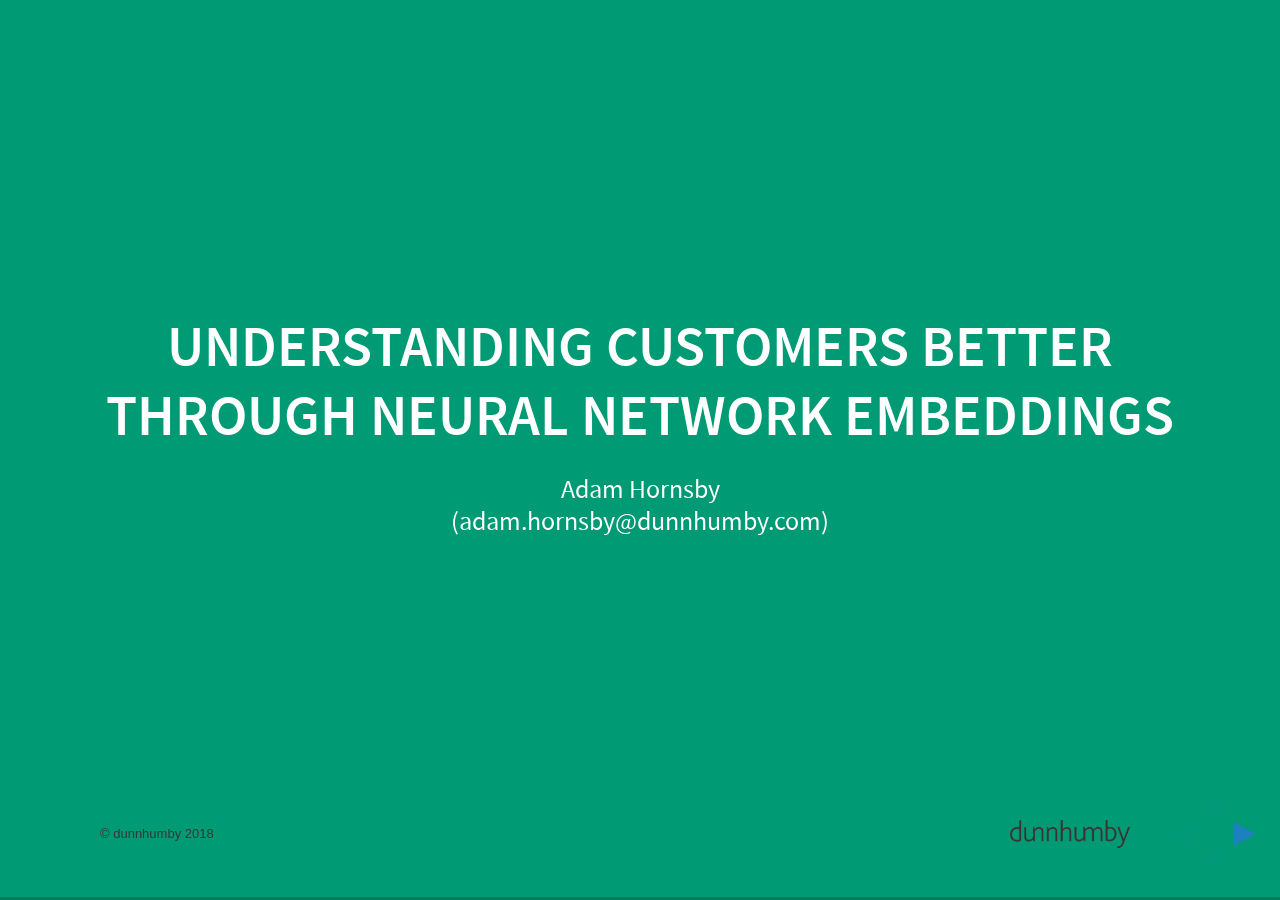
<file: index_lightweight.html>
<!doctype html>
<!-- 
Reveal Presentation
internal dunnhumby training (not for public release)
Created by Adam Hornsby
-->

<!-- 
Huge thanks to the following people for lending their diagrams:

Embeddings - http://gpucomputing.shef.ac.uk/education/intro_dl_sharc_dgx1/lab06/
word2vec - https://www.tensorflow.org/tutorials/word2vec
King-Queen vectors - http://signaldatascience.com/projects/oliviaschaefer/

 -->

<html>
	<head>
		<meta charset="utf-8">
		<meta name="viewport" content="width=device-width, initial-scale=1.0, maximum-scale=1.0, user-scalable=no">

		<title>Product Embeddings - Adam Hornsby</title>

		<link rel="stylesheet" href="lib/css/zenburn.css">

		<link rel="stylesheet" href="css/reveal.css">
		<link rel="stylesheet" href="css/theme/white.css">
		<link rel="stylesheet" href="css/vampiriser/vampiriser.css">

		<!-- dh Logo Watermark -->
		<div id="myLogo" style="background: url(./images/dh_logo2.png);
        position: absolute;
        bottom: 50px;
        right: 150px;
        z-index: 1;
        width: 120px;
        background-size: cover;
        height: 30px"></div>

		<div id="myLogo" style="
        position: absolute;
        bottom: 45px;
        left: 100px;
        z-index: 1;
        width: 200px;
        background-size: cover;
        height: 30px"><font face="arial" size="2" color="#363534">&copy; dunnhumby 2018</font></div>

<!-- 		<div style="
        position: relative;
        bottom: 48px;
        left: 10px;
        z-index: 1;"><font face="arial" size="2" color="#363534">&copy; dunnhumby 2017 | confidential</font></div>
 -->
		<!-- Theme used for syntax highlighting of code -->
		<link rel="stylesheet" href="lib/css/zenburn.css">

		<!-- Printing and PDF exports -->
		<script>
			var link = document.createElement( 'link' );
			link.rel = 'stylesheet';
			link.type = 'text/css';
			link.href = window.location.search.match( /print-pdf/gi ) ? 'css/print/pdf.css' : 'css/print/paper.css';
			document.getElementsByTagName( 'head' )[0].appendChild( link );
		</script>
	</head>
	<body>
		<div class="reveal">
			<div class="slides">

				<section data-background="#009B74">
					<h3> Understanding customers better through neural network embeddings </h3>
					<small>
						Adam Hornsby <br>
						(adam.hornsby@dunnhumby.com)
					</small>
				</section>

				<section>
					<h4> About Me </h4>
					<small>
					<ul>
						<br>
						<span class="fragment"><li>Senior Data Scientist @ dunnhumby (4.5 years)</li></span>
						<span class="fragment"><li><b>Researching and deploying</b> machine learning at scale</li></span>
						<span class="fragment"><li>Experimental Psychology, PhD Student @ UCL (part-time)</li></span>
						<span class="fragment"><li>Researching <b>consumer decision-making</b> through experiments, big-data and computational modelling</li></span>
					</ul>
					</small>
				</section>

				<section>
					<h3> Extensive heritage and experience working with retailers and brands </h3>
					<small>
					<ul>
							<img width=2000 data-src="./images/map.png" style= "border-style: none; box-shadow: none">
					</ul>
					</small>
				</section>

<!-- 				<section>
					<small>
					<ul>
							<img width=800 data-src="./images/what.png" style= "border-style: none; box-shadow: none">
					</ul>
					</small>
				</section> -->

				<section>
					<h3> Today </h3>
					<small>
					<ol>
						<br>
						<span class="fragment"><li>Why <b>item similarity</b> is so important in retail science</li></span>
						<span class="fragment"><li>What are <b>embeddings</b>?</li></span>
						<span class="fragment"><li>How can <b>2vec</b> algorithms help?</li></span>
						<span class="fragment"><li>Conclusions</li></span><br><br>

						<span class="fragment">(Massive thanks to <a href='https://www.linkedin.com/in/joshua-cooper-07b72953/'>Josh Cooper</a> for doing lots of the thinking in this presentation)</span>
					</ol>
					</small>
				</section>

				<section data-background="#A31A7E">

					<h1> Item similarity </h1>
					<small>

					</small>
				</section>

				<section>
					<h3> How similar are these two products? </h3>
					<small>
					<ul>
							<img width=200 data-src="./images/cat.jpg" style= "border-style: none; box-shadow: none"><img width=200 data-src="./images/dog.jpg" style= "border-style: none; box-shadow: none">
					</ul>
					<br><br>
					<!-- <span class="fragment">How similar are these products?</span><br><br> -->
					<span class="fragment">Questions of similarity are <b>everywhere in retail:</b></span><br><br>
					<span class="fragment">"Your selected product X <b>goes well with</b> product Y" (i.e. product complementarity)</span><br>
					<span class="fragment">"Your product X <b>was not available, so how about alternative</b> Y?" (i.e. product substitutability)</span><br>
					<span class="fragment">"<b>Products of this type</b> tend to be placed together on the shelf" (i.e. product similarity)</span><br>
					<span class="fragment">"<b>Customers like you</b> also tend to buy Y" (i.e. customer similarity)</span><br><br>

					<span class="fragment">Solving similarity is a <b>huge goal for data scientists</b> working to improve; recommendations, ranging, pricing, assortment and more</span><br><br>

					</small>
				</section>

				<section>
					<h5> Traditional methods don't help with similarity </h5>
					<small>
					<ul>
							<img width=400 data-src="./images/onehotencode.png" style= "border-style: none; box-shadow: none">
					</ul>
					<br><br>
					<span class="fragment">Most scientists will use <b>dummy (or one-hot) encoding</b> to represent categorical data</span><br><br>
					<span class="fragment">Dummy coded data is <b>too sparse</b> (i.e. too many zeros)<br>
					<span class="fragment">Any similarity measure will tell you that <i>cat food</i> and <i>dog food</i> are <b>totally unrelated</b> using this approach</span><br><br>

					<span class="fragment">We need a way to represent these items using <b>dense</b> vectors</span><br><br>

					</small>
				</section>

				<section data-background="#E17000">
					<h1> Embeddings </h1>
				</section>

				<section>
					<h3> Embeddings are dense representations </h3>
					<small>
					<ul>
							<img width=700 data-src="./images/embedding.png" style= "border-style: none; box-shadow: none">
					</ul>
					<br>

					<span class="fragment">Traditionally used in <b>natural language processing (NLP)</b></span><br>
					<span class="fragment">Learned <b>dense representations</b> of otherwise sparse data (vector size is a parameter)</span><br>

					<span class="fragment">Typically learnt with <b>neural networks</b></span><br><br>

					<span class="fragment">When learned well, produce <b>similar vectors for similar items</b> (e.g. cats vs. dogs)</span>

<!-- 					<span class="fragment"><a href="https://deeplearning4j.org/thoughtvectors">Geoff Hinton</a> has argued that <b>all thoughts can be represented</b> with embedding vectors</span><br><br> -->


					</small>
				</section>

				<section>
					<h3> *2vec Algorithms </h3>
					<small>
					<ul>
							<img width=400 data-src="./images/word2vec.png" style= "border-style: none; box-shadow: none">
					</ul>
					<br><br>

					<span class="fragment">A set of <b>unsupervised learning</b> algorithms that learn vector embeddings (Mikolov et al.)</span><br><br>
					<span class="fragment"><b>word2vec</b> used to learn vector embeddings for <b>items</b> (e.g. words or products)</span><br>
					<span class="fragment"><b>doc2vec</b> used to learn vector embeddings for <b>documents</b> (e.g. sentences, baskets, customers etc.)</span><br><br>

					<span class="fragment">Create <b>lots of little classification problems</b> (e.g. use vector of one item to predict next item in document, then backprop) </span><br>
<!-- 					<span class="fragment">Embedding vectors are then <b>trained using backpropagation</b> in each iteration </span><br><br> -->
					<span class="fragment">Typically <b>very fast to train</b> and scale well to large data</span><br>

					</small>
				</section>

				<section>
					<!-- Show how they're related -->
					<h3> Sentences vs. Baskets </h3>
					<small>
					<ul>
							<img width=500 data-src="./images/documents.png" style= "border-style: none; box-shadow: none">
					</ul>
					<br><br>

					<span class="fragment">NLP algorithms (like doc2vec) assume that you have <b>words (i.e. items) and sentences (i.e. documents)</b></span><br><br>

					<span class="fragment"><b>Products</b> are analogous to words and <b>baskets/customers</b> are analogous to sentences</span><br>
					<span class="fragment">(e.g. A basket is represented with product codes)</span><br><br>
					<span class="fragment">This data is a <b>neat place to test NLP algorithms</b> (e.g. no order, "stop words" and arguably more natural)</span>

					

					</small>
<!-- 					<span class="fragment">
					<pre class="python" ><code data-trim>
["Rice crispies", "Tomato ketchup", "Peanut butter"]
</code>
</pre>
					
</span>	 -->
				
				</section>


 				<section data-background="#363534">
					<h1> The model </h1>
				</section> 

				<section>

					<h3>The modelling problem</h3>
					<small>
					<ul>
							<img width=300 data-src="./images/source.png" style= "border-style: none; box-shadow: none">
					</ul>
					<br><br>
					<span class="fragment"><b>Aim:</b> Understand whether doc2vec can learn <b>useful</b> vector representations of products and baskets</span><br><br>
					<span class="fragment">Model developed on <b>free transactional</b> dataset from <a href="https://www.dunnhumby.com/sourcefiles">dunnhumby source files</a></span><br>
					<span class="fragment">2 years worth of transactions from <b>2500 households</b></span><br><br>

					<span class="fragment">Using <a href="https://radimrehurek.com/gensim/">gensim</a> implementation of doc2vec (Python)</span><br>

					<span class="fragment">Learn product and document vectors at same time</span>
					<br><br>

					<span class="fragment">Trained on Google Cloud Platform Compute Engine (4 vCPUs and 15GB memory) in (~5 minutes per experiment)</span><br>
					<span class="fragment">Model solutions evaluated using Tensorflow's amazing <a href="https://github.com/tensorflow/embedding-projector-standalone">Embedding Projector</a></span>

				</small>

				</section>

				<section data-background="#B19B00">
					<h1> Evaluation </h1>
				</section>

				<section data-background-image="./images/homess.png">
				</section>

				<section data-background-image="./images/easterss.png">
				</section>

				<section data-background-image="./images/vegss.png">
				</section>

				<section data-background-image="./images/basketss.png">
				</section>

				<section>
					<h3>Analogical reasoning</h3>
					<small>
					<ul>
						<img width=500 data-src="./images/king.png" style= "border-style: none; box-shadow: none">
					</ul><br><br>

					<span class="fragment"><b>Semantic relationships between words</b> are typically preserved within embedding space</span><br><br>
					<span class="fragment">$King - Man + Woman = y$</span><br><br>
					<span class="fragment">Vectors most similar to $y$ tend to be <b>related to "queen"</b></span><br><br>

					<span class="fragment">What would be the equivalent using <b>product embeddings</b>?</span><br>
					<!-- <span class="fragment">(The following examples have <b>not</b> been cherry picked!)</span> -->

				</small>
				</section> 


				<section>
					<small>
						<h2>Identifying cheaper alternatives</h2>
						<b>Premium Meat - Premium + Economy = ?</b><br>
						<br>
						<span class="fragment">
					<table>
						<thead>
							<tr>
								<th>Rank</th>
								<th>Product description</th>
								<th>Cosine similarity</th>
								<!-- <th>Quantity</th> -->
							</tr>
						</thead>
						<tbody>
							<tr>
								<th>1</th>
								<td>Economy meat</td>
								<td>0.542439</td>
								<!-- <td>7</td> -->
							</tr>
							<tr>
								<th>2</th>
								<td>Margarine stick</td>
								<td>0.518072</td>
								<!-- <td>18</td> -->
							</tr>
							<tr>
								<th>3</th>
								<td>Carrots (bagged)</td>
								<td>0.500584</td>
								<!-- <td>2</td> -->
							</tr>
							<tr>
								<th>4</th>
								<td>Chocolate milk</td>
								<td>0.489882</td>
								<!-- <td>2</td> -->
							</tr>
						</tbody>
					</table>
				</span>
					<br>
					<br>
					<span class="fragment">The most similar product to the target vector is <b>economy meat</b>. Other items are also cheaper alternatives.</span><br>
					<span class="fragment">Suggests that there is a <b>"price sensitivity"</b> direction within the space</span>
				</small>
				</section>

				<section>
					<small>
						<h2>Identifying vegetarian alternatives</h2>
						<b>Frozen Burgers - Beef + Tofu = ?</b><br><br>
						<span class="fragment">
					<table>
						<thead>
							<tr>
								<th>Rank</th>
								<th>Product description</th>
								<th>Cosine similarity</th>
								<!-- <th>Quantity</th> -->
							</tr>
						</thead>
						<tbody>
							<tr>
								<th>1</th>
								<td>Frozen entrees</td>
								<td>0.518292</td>
								<!-- <td>7</td> -->
							</tr>
							<tr>
								<th>2</th>
								<td>Frozen meat (vegetarian)</td>
								<td>0.484718</td>
								<!-- <td>18</td> -->
							</tr>
							<tr>
								<th>3</th>
								<td>Frozen meal combo/dinners</td>
								<td>0.464290</td>
								<!-- <td>2</td> -->
							</tr>
							<tr>
								<th>4</th>
								<td>Eggs</td>
								<td>0.462903</td>
								<!-- <td>2</td> -->
							</tr>
						</tbody>
					</table>
				</span>
					<br>
					<br>
					<span class="fragment">The most similar products to the target vector tend to be <b>frozen and/or meat free</b></span><br>
					<span class="fragment">Suggests there are <b>"frozen"</b> and <b>"vegetarian"</b> directions within the embedding space</span>
				</small>
				</section>

				<section data-background="#009B74">
					<h1>Conclusions</h1>
				</section>

				<section>
					<h3>The model looks great</h3>
					<!-- <br> -->
					<img width=700 data-src="./images/showcasess.png" style= "border-style: none; box-shadow: none">
					<!-- <video loop data-autoplay src="./images/showcase.mov" width=600></video><br> -->
					<small>
						<br>
						<span class="fragment">+ Very <b>visual</b> application of machine learning in retail</span><br>
					<span class="fragment">+ The model appears to <b>understand product similarity</b> well</span><br>
					<span class="fragment">+ <b>Analogical reasoning</b> results seem intuitive</span><br>
					<span class="fragment">+ <b>Scales</b> better than rival algorithms (e.g. NMF)</span><br><br>

					<span class="fragment">- Harder with <b>very low velocity</b> items</span><br>
					<span class="fragment">- Need some more <b>automated</b> ways of <b>evaluating</b> the model</span><br>
<!-- 					<span class="fragment">- Need <b>less homogenous</b> way of representing baskets & customers</span><br>
					<span class="fragment">- <b>Interpretation of "similar"</b> is slightly unusual (neither comps nor subs)</span><br> -->

				    </small>

				</section>

				<section>
					<h3>This model has many applications</h3>
					<small>
					<ul>
						<img width=800 data-src="./images/choice.png" style= "border-style: none; box-shadow: none">
					</ul>
					<br>

					<span class="fragment"><b>Global deployment</b> of model in collaboration with partners</span><br><br>

					<span class="fragment"><b>Ultra-fast deployment</b> of basket and customer <b>segmentations</b> with new clients</span><br>
					<span class="fragment">Exploring use of model to suggest <b>alternative & supplementary</b> products in ranges during <b>store ranging</b></span><br>
					<span class="fragment">Exploring power of new features in <b>personalised recommender systems</b></span><br><br>

					<span class="fragment">A <b>significant leap forward</b> in the endeavour to describe <b>similarity</b></span>
					

				    </small>

				</section>

				<section  data-background="#363534">
					<h1> Thank You </h1>
					<small>@adamnhornsby <br>
						adam.hornsby@dunnhumby.com<br><br>


					<b>dunnhumby.com/careers</b>
					</small>
				</section>


			</div>
		</div>

		<script src="lib/js/head.min.js"></script>
		<script src="js/reveal.js"></script>
<script type="text/x-mathjax-config">
MathJax.Hub.Config({
  tex2jax: {inlineMath: [['$','$'], ['\\(','\\)']]}
});
</script>

	<script type="text/javascript">
	
		$(document).ready(function(){
			Reveal.addEventListener( 'slidechanged', function( event ) {
				// event.previousSlide, event.currentSlide, event.indexh, event.indexv
				var recSlide = event.currentSlide;

				// check if is youtube url is inside slide and save youtubeID, prevent reloading checking videoframe
				if( ($(recSlide).find('.videoyt').length != 0) && ($(recSlide).find('.videoframe').html()=='') ) {
					ytid = $(recSlide).find('.videoyt').attr('data-youtube');
					// replace a.videoyt with video embed code
					$(recSlide).find('.videoframe').html('<iframe width="640" height="480" src="//www.youtube.com/embed/'+ytid+'?wmode=opaque&amp;rel=0&amp;vq=large" frameborder="0" allowfullscreen></iframe>');
					// &iv_load_policy=<3></3>
					// give anchor with videoid a correct link
					$(recSlide).find('.videoyt').attr('href', '//www.youtube.com/watch?v='+ytid);
					$(recSlide).find('.videoyt').attr('target', '_blank');
				}
			});
		});
		
	</script>


		<script>

			// MathJax.Hub.Config({
			//   tex2jax: {
			//          inlineMath: [ ['$','$'], ['\\(','\\)'] ]
			//   }
			// 	}),
			// More info https://github.com/hakimel/reveal.js#configuration
			Reveal.initialize({
				history: true,
				transition: 'linear',

				math: {
					// mathjax: 'http://cdn.mathjax.org/mathjax/latest/MathJax.js',
					config: 'TeX-AMS_HTML-full'
				},
				// More info https://github.com/hakimel/reveal.js#dependencies
				dependencies: [
					{ src: 'plugin/markdown/marked.js' },
					{ src: 'plugin/markdown/markdown.js' },
					{ src: 'plugin/math/math.js', async: true },
					{ src: 'plugin/math/math.js', async: true },
					{ src: 'plugin/notes/notes.js', async: true },
					{ src: 'plugin/highlight/highlight.js', async: true, callback: function() { hljs.initHighlightingOnLoad(); } }
				]
			});
		</script>
	</body>
</html>
</file>
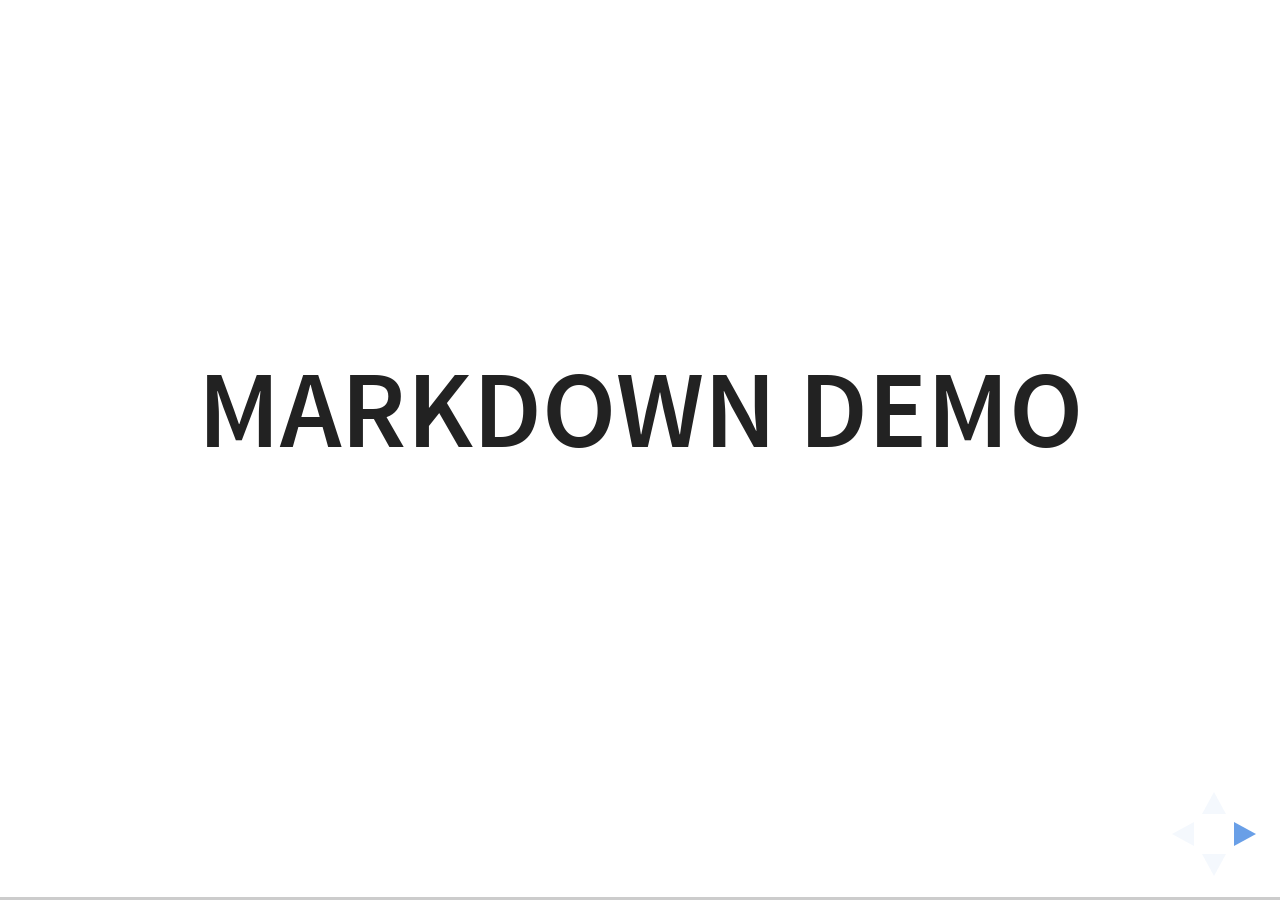
<file: plugin/markdown/example.html>
<!doctype html>
<html lang="en">

	<head>
		<meta charset="utf-8">

		<title>reveal.js - Markdown Demo</title>

		<link rel="stylesheet" href="../../css/reveal.css">
		<link rel="stylesheet" href="../../css/theme/white.css" id="theme">

        <link rel="stylesheet" href="../../lib/css/zenburn.css">
	</head>

	<body>

		<div class="reveal">

			<div class="slides">

                <!-- Use external markdown resource, separate slides by three newlines; vertical slides by two newlines -->
                <section data-markdown="example.md" data-separator="^\n\n\n" data-separator-vertical="^\n\n"></section>

                <!-- Slides are separated by three dashes (quick 'n dirty regular expression) -->
                <section data-markdown data-separator="---">
                    <script type="text/template">
                        ## Demo 1
                        Slide 1
                        ---
                        ## Demo 1
                        Slide 2
                        ---
                        ## Demo 1
                        Slide 3
                    </script>
                </section>

                <!-- Slides are separated by newline + three dashes + newline, vertical slides identical but two dashes -->
                <section data-markdown data-separator="^\n---\n$" data-separator-vertical="^\n--\n$">
                    <script type="text/template">
                        ## Demo 2
                        Slide 1.1

                        --

                        ## Demo 2
                        Slide 1.2

                        ---

                        ## Demo 2
                        Slide 2
                    </script>
                </section>

                <!-- No "extra" slides, since there are no separators defined (so they'll become horizontal rulers) -->
                <section data-markdown>
                    <script type="text/template">
                        A

                        ---

                        B

                        ---

                        C
                    </script>
                </section>

                <!-- Slide attributes -->
                <section data-markdown>
                    <script type="text/template">
                        <!-- .slide: data-background="#000000" -->
                        ## Slide attributes
                    </script>
                </section>

                <!-- Element attributes -->
                <section data-markdown>
                    <script type="text/template">
                        ## Element attributes
                        - Item 1 <!-- .element: class="fragment" data-fragment-index="2" -->
                        - Item 2 <!-- .element: class="fragment" data-fragment-index="1" -->
                    </script>
                </section>

                <!-- Code -->
                <section data-markdown>
                    <script type="text/template">
                        ```php
                        public function foo()
                        {
                            $foo = array(
                                'bar' => 'bar'
                            )
                        }
                        ```
                    </script>
                </section>

            </div>
		</div>

		<script src="../../lib/js/head.min.js"></script>
		<script src="../../js/reveal.js"></script>

		<script>

			Reveal.initialize({
				controls: true,
				progress: true,
				history: true,
				center: true,

				// Optional libraries used to extend on reveal.js
				dependencies: [
					{ src: '../../lib/js/classList.js', condition: function() { return !document.body.classList; } },
					{ src: 'marked.js', condition: function() { return !!document.querySelector( '[data-markdown]' ); } },
                    { src: 'markdown.js', condition: function() { return !!document.querySelector( '[data-markdown]' ); } },
                    { src: '../highlight/highlight.js', async: true, callback: function() { hljs.initHighlightingOnLoad(); } },
					{ src: '../notes/notes.js' }
				]
			});

		</script>

	</body>
</html>
</file>
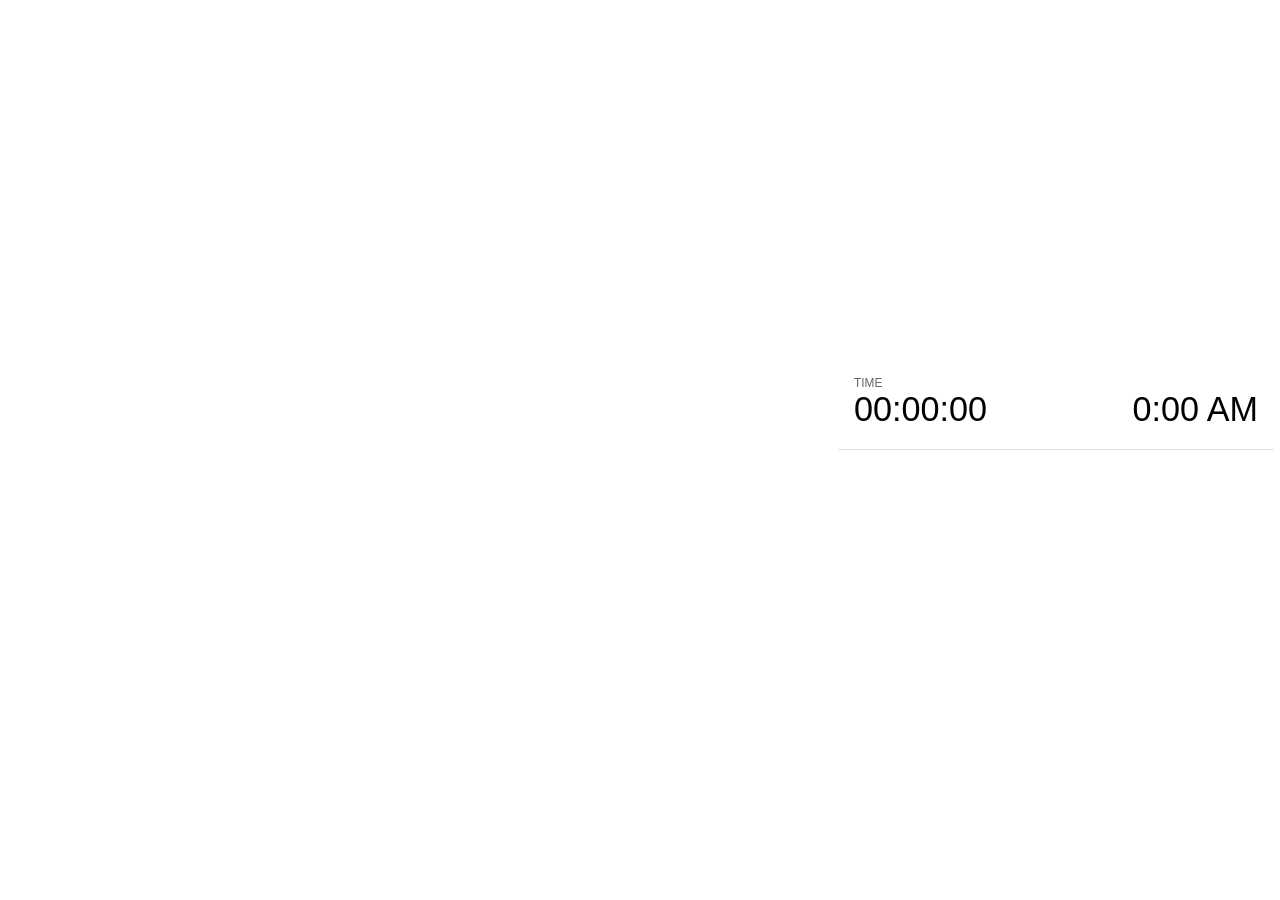
<file: plugin/notes/notes.html>
<!doctype html>
<html lang="en">
	<head>
		<meta charset="utf-8">

		<title>reveal.js - Slide Notes</title>

		<style>
			body {
				font-family: Helvetica;
			}

			#current-slide,
			#upcoming-slide,
			#speaker-controls {
				padding: 6px;
				box-sizing: border-box;
				-moz-box-sizing: border-box;
			}

			#current-slide iframe,
			#upcoming-slide iframe {
				width: 100%;
				height: 100%;
				border: 1px solid #ddd;
			}

			#current-slide .label,
			#upcoming-slide .label {
				position: absolute;
				top: 10px;
				left: 10px;
				font-weight: bold;
				font-size: 14px;
				z-index: 2;
				color: rgba( 255, 255, 255, 0.9 );
			}

			#current-slide {
				position: absolute;
				width: 65%;
				height: 100%;
				top: 0;
				left: 0;
				padding-right: 0;
			}

			#upcoming-slide {
				position: absolute;
				width: 35%;
				height: 40%;
				right: 0;
				top: 0;
			}

			#speaker-controls {
				position: absolute;
				top: 40%;
				right: 0;
				width: 35%;
				height: 60%;
				overflow: auto;

				font-size: 18px;
			}

				.speaker-controls-time.hidden,
				.speaker-controls-notes.hidden {
					display: none;
				}

				.speaker-controls-time .label,
				.speaker-controls-notes .label {
					text-transform: uppercase;
					font-weight: normal;
					font-size: 0.66em;
					color: #666;
					margin: 0;
				}

				.speaker-controls-time {
					border-bottom: 1px solid rgba( 200, 200, 200, 0.5 );
					margin-bottom: 10px;
					padding: 10px 16px;
					padding-bottom: 20px;
					cursor: pointer;
				}

				.speaker-controls-time .reset-button {
					opacity: 0;
					float: right;
					color: #666;
					text-decoration: none;
				}
				.speaker-controls-time:hover .reset-button {
					opacity: 1;
				}

				.speaker-controls-time .timer,
				.speaker-controls-time .clock {
					width: 50%;
					font-size: 1.9em;
				}

				.speaker-controls-time .timer {
					float: left;
				}

				.speaker-controls-time .clock {
					float: right;
					text-align: right;
				}

				.speaker-controls-time span.mute {
					color: #bbb;
				}

				.speaker-controls-notes {
					padding: 10px 16px;
				}

				.speaker-controls-notes .value {
					margin-top: 5px;
					line-height: 1.4;
					font-size: 1.2em;
				}

			.clear {
				clear: both;
			}

			@media screen and (max-width: 1080px) {
				#speaker-controls {
					font-size: 16px;
				}
			}

			@media screen and (max-width: 900px) {
				#speaker-controls {
					font-size: 14px;
				}
			}

			@media screen and (max-width: 800px) {
				#speaker-controls {
					font-size: 12px;
				}
			}

		</style>
	</head>

	<body>

		<div id="current-slide"></div>
		<div id="upcoming-slide"><span class="label">UPCOMING:</span></div>
		<div id="speaker-controls">
			<div class="speaker-controls-time">
				<h4 class="label">Time <span class="reset-button">Click to Reset</span></h4>
				<div class="clock">
					<span class="clock-value">0:00 AM</span>
				</div>
				<div class="timer">
					<span class="hours-value">00</span><span class="minutes-value">:00</span><span class="seconds-value">:00</span>
				</div>
				<div class="clear"></div>
			</div>

			<div class="speaker-controls-notes hidden">
				<h4 class="label">Notes</h4>
				<div class="value"></div>
			</div>
		</div>

		<script src="../../plugin/markdown/marked.js"></script>
		<script>

			(function() {

				var notes,
					notesValue,
					currentState,
					currentSlide,
					upcomingSlide,
					connected = false;

				window.addEventListener( 'message', function( event ) {

					var data = JSON.parse( event.data );

					// The overview mode is only useful to the reveal.js instance
					// where navigation occurs so we don't sync it
					if( data.state ) delete data.state.overview;

					// Messages sent by the notes plugin inside of the main window
					if( data && data.namespace === 'reveal-notes' ) {
						if( data.type === 'connect' ) {
							handleConnectMessage( data );
						}
						else if( data.type === 'state' ) {
							handleStateMessage( data );
						}
					}
					// Messages sent by the reveal.js inside of the current slide preview
					else if( data && data.namespace === 'reveal' ) {
						if( /ready/.test( data.eventName ) ) {
							// Send a message back to notify that the handshake is complete
							window.opener.postMessage( JSON.stringify({ namespace: 'reveal-notes', type: 'connected'} ), '*' );
						}
						else if( /slidechanged|fragmentshown|fragmenthidden|paused|resumed/.test( data.eventName ) && currentState !== JSON.stringify( data.state ) ) {

							window.opener.postMessage( JSON.stringify({ method: 'setState', args: [ data.state ]} ), '*' );

						}
					}

				} );

				/**
				 * Called when the main window is trying to establish a
				 * connection.
				 */
				function handleConnectMessage( data ) {

					if( connected === false ) {
						connected = true;

						setupIframes( data );
						setupKeyboard();
						setupNotes();
						setupTimer();
					}

				}

				/**
				 * Called when the main window sends an updated state.
				 */
				function handleStateMessage( data ) {

					// Store the most recently set state to avoid circular loops
					// applying the same state
					currentState = JSON.stringify( data.state );

					// No need for updating the notes in case of fragment changes
					if ( data.notes ) {
						notes.classList.remove( 'hidden' );
						notesValue.style.whiteSpace = data.whitespace;
						if( data.markdown ) {
							notesValue.innerHTML = marked( data.notes );
						}
						else {
							notesValue.innerHTML = data.notes;
						}
					}
					else {
						notes.classList.add( 'hidden' );
					}

					// Update the note slides
					currentSlide.contentWindow.postMessage( JSON.stringify({ method: 'setState', args: [ data.state ] }), '*' );
					upcomingSlide.contentWindow.postMessage( JSON.stringify({ method: 'setState', args: [ data.state ] }), '*' );
					upcomingSlide.contentWindow.postMessage( JSON.stringify({ method: 'next' }), '*' );

				}

				// Limit to max one state update per X ms
				handleStateMessage = debounce( handleStateMessage, 200 );

				/**
				 * Forward keyboard events to the current slide window.
				 * This enables keyboard events to work even if focus
				 * isn't set on the current slide iframe.
				 */
				function setupKeyboard() {

					document.addEventListener( 'keydown', function( event ) {
						currentSlide.contentWindow.postMessage( JSON.stringify({ method: 'triggerKey', args: [ event.keyCode ] }), '*' );
					} );

				}

				/**
				 * Creates the preview iframes.
				 */
				function setupIframes( data ) {

					var params = [
						'receiver',
						'progress=false',
						'history=false',
						'transition=none',
						'autoSlide=0',
						'backgroundTransition=none'
					].join( '&' );

					var urlSeparator = /\?/.test(data.url) ? '&' : '?';
					var hash = '#/' + data.state.indexh + '/' + data.state.indexv;
					var currentURL = data.url + urlSeparator + params + '&postMessageEvents=true' + hash;
					var upcomingURL = data.url + urlSeparator + params + '&controls=false' + hash;

					currentSlide = document.createElement( 'iframe' );
					currentSlide.setAttribute( 'width', 1280 );
					currentSlide.setAttribute( 'height', 1024 );
					currentSlide.setAttribute( 'src', currentURL );
					document.querySelector( '#current-slide' ).appendChild( currentSlide );

					upcomingSlide = document.createElement( 'iframe' );
					upcomingSlide.setAttribute( 'width', 640 );
					upcomingSlide.setAttribute( 'height', 512 );
					upcomingSlide.setAttribute( 'src', upcomingURL );
					document.querySelector( '#upcoming-slide' ).appendChild( upcomingSlide );

				}

				/**
				 * Setup the notes UI.
				 */
				function setupNotes() {

					notes = document.querySelector( '.speaker-controls-notes' );
					notesValue = document.querySelector( '.speaker-controls-notes .value' );

				}

				/**
				 * Create the timer and clock and start updating them
				 * at an interval.
				 */
				function setupTimer() {

					var start = new Date(),
						timeEl = document.querySelector( '.speaker-controls-time' ),
						clockEl = timeEl.querySelector( '.clock-value' ),
						hoursEl = timeEl.querySelector( '.hours-value' ),
						minutesEl = timeEl.querySelector( '.minutes-value' ),
						secondsEl = timeEl.querySelector( '.seconds-value' );

					function _updateTimer() {

						var diff, hours, minutes, seconds,
							now = new Date();

						diff = now.getTime() - start.getTime();
						hours = Math.floor( diff / ( 1000 * 60 * 60 ) );
						minutes = Math.floor( ( diff / ( 1000 * 60 ) ) % 60 );
						seconds = Math.floor( ( diff / 1000 ) % 60 );

						clockEl.innerHTML = now.toLocaleTimeString( 'en-US', { hour12: true, hour: '2-digit', minute:'2-digit' } );
						hoursEl.innerHTML = zeroPadInteger( hours );
						hoursEl.className = hours > 0 ? '' : 'mute';
						minutesEl.innerHTML = ':' + zeroPadInteger( minutes );
						minutesEl.className = minutes > 0 ? '' : 'mute';
						secondsEl.innerHTML = ':' + zeroPadInteger( seconds );

					}

					// Update once directly
					_updateTimer();

					// Then update every second
					setInterval( _updateTimer, 1000 );

					timeEl.addEventListener( 'click', function() {
						start = new Date();
						_updateTimer();
						return false;
					} );

				}

				function zeroPadInteger( num ) {

					var str = '00' + parseInt( num );
					return str.substring( str.length - 2 );

				}

				/**
				 * Limits the frequency at which a function can be called.
				 */
				function debounce( fn, ms ) {

					var lastTime = 0,
						timeout;

					return function() {

						var args = arguments;
						var context = this;

						clearTimeout( timeout );

						var timeSinceLastCall = Date.now() - lastTime;
						if( timeSinceLastCall > ms ) {
							fn.apply( context, args );
							lastTime = Date.now();
						}
						else {
							timeout = setTimeout( function() {
								fn.apply( context, args );
								lastTime = Date.now();
							}, ms - timeSinceLastCall );
						}

					}

				}

			})();

		</script>
	</body>
</html>
</file>
<file: lib/css/zenburn.css>
/*

Zenburn style from voldmar.ru (c) Vladimir Epifanov <voldmar@voldmar.ru>
based on dark.css by Ivan Sagalaev

*/

.hljs {
  display: block;
  overflow-x: auto;
  padding: 0.5em;
  background: #3f3f3f;
  color: #dcdcdc;
}

.hljs-keyword,
.hljs-selector-tag,
.hljs-tag {
  color: #e3ceab;
}

.hljs-template-tag {
  color: #dcdcdc;
}

.hljs-number {
  color: #8cd0d3;
}

.hljs-variable,
.hljs-template-variable,
.hljs-attribute {
  color: #efdcbc;
}

.hljs-literal {
  color: #efefaf;
}

.hljs-subst {
  color: #8f8f8f;
}

.hljs-title,
.hljs-name,
.hljs-selector-id,
.hljs-selector-class,
.hljs-section,
.hljs-type {
  color: #efef8f;
}

.hljs-symbol,
.hljs-bullet,
.hljs-link {
  color: #dca3a3;
}

.hljs-deletion,
.hljs-string,
.hljs-built_in,
.hljs-builtin-name {
  color: #cc9393;
}

.hljs-addition,
.hljs-comment,
.hljs-quote,
.hljs-meta {
  color: #7f9f7f;
}


.hljs-emphasis {
  font-style: italic;
}

.hljs-strong {
  font-weight: bold;
}
</file>
<file: css/theme/white.css>
/**
 * White theme for reveal.js. This is the opposite of the 'black' theme.
 *
 * By Hakim El Hattab, http://hakim.se
 */
@import url(../../lib/font/source-sans-pro/source-sans-pro.css);
section.has-dark-background, section.has-dark-background h1, section.has-dark-background h2, section.has-dark-background h3, section.has-dark-background h4, section.has-dark-background h5, section.has-dark-background h6 {
  color: #fff; }

/*********************************************
 * GLOBAL STYLES
 *********************************************/
body {
  background: #fff;
  background-color: #fff; }

.reveal {
  font-family: "Source Sans Pro", Helvetica, sans-serif;
  font-size: 38px;
  font-weight: normal;
  color: #222; }

::selection {
  color: #fff;
  background: #98bdef;
  text-shadow: none; }

.reveal .slides > section,
.reveal .slides > section > section {
  line-height: 1.3;
  font-weight: inherit; }

/*********************************************
 * HEADERS
 *********************************************/
.reveal h1,
.reveal h2,
.reveal h3,
.reveal h4,
.reveal h5,
.reveal h6 {
  margin: 0 0 20px 0;
  color: #222;
  font-family: "Source Sans Pro", Helvetica, sans-serif;
  font-weight: 600;
  line-height: 1.2;
  letter-spacing: normal;
  text-transform: uppercase;
  text-shadow: none;
  word-wrap: break-word; }

.reveal h1 {
  font-size: 2.5em; }

.reveal h2 {
  font-size: 1.6em; }

.reveal h3 {
  font-size: 1.3em; }

.reveal h4 {
  font-size: 1em; }

.reveal h1 {
  text-shadow: none; }

/*********************************************
 * OTHER
 *********************************************/
.reveal p {
  margin: 20px 0;
  line-height: 1.3; }

/* Ensure certain elements are never larger than the slide itself */
.reveal img,
.reveal video,
.reveal iframe {
  max-width: 95%;
  max-height: 95%; }

.reveal strong,
.reveal b {
  font-weight: bold; }

.reveal em {
  font-style: italic; }

.reveal ol,
.reveal dl,
.reveal ul {
  display: inline-block;
  text-align: left;
  margin: 0 0 0 1em; }

.reveal ol {
  list-style-type: decimal; }

.reveal ul {
  list-style-type: disc; }

.reveal ul ul {
  list-style-type: square; }

.reveal ul ul ul {
  list-style-type: circle; }

.reveal ul ul,
.reveal ul ol,
.reveal ol ol,
.reveal ol ul {
  display: block;
  margin-left: 40px; }

.reveal dt {
  font-weight: bold; }

.reveal dd {
  margin-left: 40px; }

.reveal q,
.reveal blockquote {
  quotes: none; }

.reveal blockquote {
  display: block;
  position: relative;
  width: 70%;
  margin: 20px auto;
  padding: 5px;
  font-style: italic;
  background: rgba(255, 255, 255, 0.05);
  box-shadow: 0px 0px 2px rgba(0, 0, 0, 0.2); }

.reveal blockquote p:first-child,
.reveal blockquote p:last-child {
  display: inline-block; }

.reveal q {
  font-style: italic; }

.reveal pre {
  display: block;
  position: relative;
  width: 90%;
  margin: 20px auto;
  text-align: left;
  font-size: 0.55em;
  font-family: monospace;
  line-height: 1.2em;
  word-wrap: break-word;
  box-shadow: 0px 0px 6px rgba(0, 0, 0, 0.3); }

.reveal code {
  font-family: monospace; }

.reveal pre code {
  display: block;
  padding: 5px;
  overflow: auto;
  max-height: 400px;
  word-wrap: normal; }

.reveal table {
  margin: auto;
  border-collapse: collapse;
  border-spacing: 0; }

.reveal table th {
  font-weight: bold; }

.reveal table th,
.reveal table td {
  text-align: left;
  padding: 0.2em 0.5em 0.2em 0.5em;
  border-bottom: 1px solid; }

.reveal table th[align="center"],
.reveal table td[align="center"] {
  text-align: center; }

.reveal table th[align="right"],
.reveal table td[align="right"] {
  text-align: right; }

.reveal table tbody tr:last-child th,
.reveal table tbody tr:last-child td {
  border-bottom: none; }

.reveal sup {
  vertical-align: super; }

.reveal sub {
  vertical-align: sub; }

.reveal small {
  display: inline-block;
  font-size: 0.6em;
  line-height: 1.2em;
  vertical-align: top; }

.reveal small * {
  vertical-align: top; }

/*********************************************
 * LINKS
 *********************************************/
.reveal a {
  color: #2a76dd;
  text-decoration: none;
  -webkit-transition: color .15s ease;
  -moz-transition: color .15s ease;
  transition: color .15s ease; }

.reveal a:hover {
  color: #6ca0e8;
  text-shadow: none;
  border: none; }

.reveal .roll span:after {
  color: #fff;
  background: #1a53a1; }

/*********************************************
 * IMAGES
 *********************************************/
.reveal section img {
  margin: 15px 0px;
  background: rgba(255, 255, 255, 0.12);
  border: 4px solid #222;
  box-shadow: 0 0 10px rgba(0, 0, 0, 0.15); }

.reveal section img.plain {
  border: 0;
  box-shadow: none; }

.reveal a img {
  -webkit-transition: all .15s linear;
  -moz-transition: all .15s linear;
  transition: all .15s linear; }

.reveal a:hover img {
  background: rgba(255, 255, 255, 0.2);
  border-color: #2a76dd;
  box-shadow: 0 0 20px rgba(0, 0, 0, 0.55); }

/*********************************************
 * NAVIGATION CONTROLS
 *********************************************/
.reveal .controls .navigate-left,
.reveal .controls .navigate-left.enabled {
  border-right-color: #2a76dd; }

.reveal .controls .navigate-right,
.reveal .controls .navigate-right.enabled {
  border-left-color: #2a76dd; }

.reveal .controls .navigate-up,
.reveal .controls .navigate-up.enabled {
  border-bottom-color: #2a76dd; }

.reveal .controls .navigate-down,
.reveal .controls .navigate-down.enabled {
  border-top-color: #2a76dd; }

.reveal .controls .navigate-left.enabled:hover {
  border-right-color: #6ca0e8; }

.reveal .controls .navigate-right.enabled:hover {
  border-left-color: #6ca0e8; }

.reveal .controls .navigate-up.enabled:hover {
  border-bottom-color: #6ca0e8; }

.reveal .controls .navigate-down.enabled:hover {
  border-top-color: #6ca0e8; }

/*********************************************
 * PROGRESS BAR
 *********************************************/
.reveal .progress {
  background: rgba(0, 0, 0, 0.2); }

.reveal .progress span {
  background: #2a76dd;
  -webkit-transition: width 800ms cubic-bezier(0.26, 0.86, 0.44, 0.985);
  -moz-transition: width 800ms cubic-bezier(0.26, 0.86, 0.44, 0.985);
  transition: width 800ms cubic-bezier(0.26, 0.86, 0.44, 0.985); }
</file>
<file: css/vampiriser/vampiriser.css>
.rcorners_blue {
    border-radius: 5px 5px 5px 5px;
    /*background: #363534;*/
    border-width: 2px;
    border-style: solid;
    border-color: #73706E;
    padding: 20px; 
    width: 200px;
    height: 200px; 
    transition: all .25s ease;
}



#rcorners_green {
    border-radius: 0px 50px 0px 50px;
    /*background: #8AC007;*/
    border-style: solid;
    border-color: #009B74;

    padding: 20px; 
    width: 200px;
    height: 200px; 
}

#rcorners_orange {
    border-radius: 0px 50px 0px 50px;
    background: #363534;
    border-style: solid;
    border-color: #E17000;

    padding: 20px; 
    width: 200px;
    height: 200px; 
}
 
.spacer{
    height: 15px;
}
/*ANIMATIONS*/
.innovation:hover
{
    -webkit-animation:spin 6s linear infinite;
    -moz-animation:spin 6s linear infinite;
    animation:spin 6s linear infinite;
}


.idea:hover
{
    animation-name: stylie-transform2-keyframes;
    animation-duration: 100ms;
    animation-delay: 0ms;
    animation-fill-mode: forwards;
    animation-timing-function: linear;
    animation-iteration-count: infinite;
    /*transform-origin: 0 0;*/
}

.rocket, .clock
{
        top:0;
        left:0;
        position:absolute;
        height: 80px;
}

.rocket:hover
{
        opacity:0;
        transition: opacity 0.4s ease 0.2s;
        animation-name: stylie-transform-keyframes;
        animation-duration: 700ms;
        animation-delay: 0ms;
        animation-fill-mode: forwards;
        animation-timing-function: linear;
        animation-iteration-count: 1;
        transform-origin: 0 0;
}


.clock:hover
{
        animation-name: stylie-transform2-keyframes;
        animation-duration: 100ms;
        animation-delay: 0ms;
        animation-fill-mode: forwards;
        animation-timing-function: linear;
        animation-iteration-count: infinite;
        transform-origin: 0 0;
}

a:hover .shake{
    -webkit-animation-name: spaceboots;
    -webkit-animation-duration: 1.0s;
    -webkit-transform-origin:50% 50%;
    -webkit-animation-iteration-count: infinite;
    -webkit-animation-timing-function: linear;
}
.shake {
    display:inline-block
}
.shake_perm{
    -webkit-animation-name: spaceboots;
    -webkit-animation-duration: 1.0s;
    -webkit-transform-origin:50% 50%;
    -webkit-animation-iteration-count: infinite;
    -webkit-animation-timing-function: linear;
    display:inline-block;
}


a:hover .grow {
    -webkit-animation-name: growingeffect;
    -webkit-animation-duration: 1.5s;
    -webkit-transform-origin:50% 50%;
    -webkit-animation-iteration-count: infinite;
    -webkit-animation-timing-function: linear;
}
.grow {
    display:inline-block
}

/* KEYFRAMES */
@keyframes stylie-transform-keyframes {
  0% {transform:translateX(30px) translateY(46px) rotate(0deg) translate(-50%, -50%);animation-timing-function: cubic-bezier(.25,.25,.75,.75);}
  100% {transform:translateX(260px) translateY(-150px) rotate(0deg) translate(-50%, -50%);}
}

@keyframes stylie-transform2-keyframes {
  0% {transform:translateX(40px) translateY(40px) rotate(0deg) translate(-50%, -50%);animation-timing-function: cubic-bezier(.25,.25,.75,.75);}
  100% {transform:translateX(50px) translateY(40px) rotate(0deg) translate(-50%, -50%);}
}


/* ROTATION EFFECT */
@-moz-keyframes spin { 100% { -moz-transform: rotate(360deg); } }
@-webkit-keyframes spin { 100% { -webkit-transform: rotate(360deg); } }
@keyframes spin { 100% { -webkit-transform: rotate(360deg); transform:rotate(360deg); } }

/* SHAKE EFFECT */
@-webkit-keyframes spaceboots {
    0% { -webkit-transform: translate(2px, 1px) rotate(0deg); }
    10% { -webkit-transform: translate(-
1px, -2px) rotate(-1deg); }
    20% { -webkit-transform: translate(-3px, 0px) rotate(1deg); }
    30% { -webkit-transform: translate(0px, 2px) rotate(0deg); }
    40% { -webkit-transform: translate(1px, -1px) rotate(1deg); }
    50% { -webkit-transform: translate(-1px, 2px) rotate(-1deg); }
    60% { -webkit-transform: translate(-3px, 1px) rotate(0deg); }
    70% { -webkit-transform: translate(2px, 1px) rotate(-1deg); }
    80% { -webkit-transform: translate(-1px, -1px) rotate(1deg); }
    90% { -webkit-transform: translate(2px, 2px) rotate(0deg); }
    100% { -webkit-transform: translate(1px, -2px) rotate(-1deg); }
}



@-moz-keyframes spaceboots {
    0% { -moz-transform: translate(2px, 1px) rotate(0deg); }
    10% { -moz-transform: translate(-1px, -2px) rotate(-1deg); }
    20% { -moz-transform: translate(-3px, 0px) rotate(1deg); }
    30% { -moz-transform: translate(0px, 2px) rotate(0deg); }
    40% { -moz-transform: translate(1px, -1px) rotate(1deg); }
    50% { -moz-transform: translate(-1px, 2px) rotate(-1deg); }
    60% { -moz-transform: translate(-3px, 1px) rotate(0deg); }
    70% { -moz-transform: translate(2px, 1px) rotate(-1deg); }
    80% { -moz-transform: translate(-1px, -1px) rotate(1deg); }
    90% { -moz-transform: translate(2px, 2px) rotate(0deg); }
    100% { -moz-transform: translate(1px, -2px) rotate(-1deg); }
}

@keyframes spaceboots {
    0% { transform: translate(2px, 1px) rotate(0deg); }
    10% { transform: translate(-1px, -2px) rotate(-1deg); }
    20% { transform: translate(-3px, 0px) rotate(1deg); }
    30% { transform: translate(0px, 2px) rotate(0deg); }
    40% { transform: translate(1px, -1px) rotate(1deg); }
    50% { transform: translate(-1px, 2px) rotate(-1deg); }
    60% { transform: translate(-3px, 1px) rotate(0deg); }
    70% { transform: translate(2px, 1px) rotate(-1deg); }
    80% { transform: translate(-1px, -1px) rotate(1deg); }
    90% { transform: translate(2px, 2px) rotate(0deg); }
    100% { transform: translate(1px, -2px) rotate(-1deg); }
}



/* GROWING EFFECT */
@-webkit-keyframes growingeffect {
    0% { -webkit-transform: scale(1.0); }
    10% { -webkit-transform: scale(1.05); }
    20% { -webkit-transform: scale(1.1); }
    30% { -webkit-transform: scale(1.15); }
    40% { -webkit-transform: scale(1.1); }
    50% { -webkit-transform: scale(1.05); }
    60% { -webkit-transform: scale(1.0); }
    70% { -webkit-transform: scale(0.95); }
    80% { -webkit-transform: scale(0.9); }
    90% { -webkit-transform: scale(0.95); }
    100% { -webkit-transform: scale(1.0); }
}

/* GROWING EFFECT */
@-moz-keyframes growingeffect {
    0% { -moz-transform: scale(1.0); }
    10% { -moz-transform: scale(1.05); }
    20% { -moz-transform: scale(1.1); }
    30% { -moz-transform: scale(1.15); }
    40% { -moz-transform: scale(1.1); }
    50% { -moz-transform: scale(1.05); }
    60% { -moz-transform: scale(1.0); }
    70% { -moz-transform: scale(0.95); }
    80% { -moz-transform: scale(0.9); }
    90% { -moz-transform: scale(0.95); }
    100% { -moz-transform: scale(1.0); }
}

/* GROWING EFFECT */

@keyframes growingeffect {
    0% { transform: scale(1.0); }
    10% { transform: scale(1.025); }
    20% { transform: scale(1.05); }
    30% { transform: scale(1.075); }
    40% { transform: scale(1.05); }
    50% { transform: scale(1.025); }
    60% { transform: scale(1.0); }
    70% { transform: scale(0.975); }
    80% { transform: scale(0.95); }
    90% { transform: scale(0.975); }
    100% { transform: scale(1.0); }
}


@media (min-width: 1200px) {
  .container {
    /*width: 1170px;*/
     width: 80%;
  }
}


/* Center the slideshow */
.container1
{
        /*Width of the slideshow*/
        /*width:100%;*/
        /*max-width:900px;*/
/**/
        /*Margin - Shorthand property:
            top and bottom margins are 0 (there is already a bottom in the header)
            right and left margins are auto;*/
        /*margin: 0px auto;*/
        text-align: center;
        /*position:relative;*/
        /*border:1px solid red;*/
        /*color: black;*/
        /*width:auto;*/
        /*max-width:100%;*/

        margin: 0px auto 0px auto;
        /*padding:40px 0 40px 0;*/
        /*border: 1px solid red;*/
        /*border-top: 1px solid #D6D0C1;*/
        /*border-bottom: 1px solid #D6D0C1;*/
}


.content
{

    display: inline-table;
    /*width:250px;*/
    /*margin-left: 20px;*/
    /*margin-right: 20px;*/
    /*border:1px solid black;*/
    text-align: left;

        width:30%;
        max-width:350px;
        height:200px;
        margin:0 0 0 auto;
        padding:20px 20px 0px 20px;
        /*margin-right:45px;*/
        /*margin-left: 30px;*/
        font-size:14px;
        border-radius:5px;
        border: 1.5px solid;
        border-color:  #A9A9A9; 
        transition: all .25s ease;

}

.content2
{
    display: inline-table;
    /*width:250px;*/
    /*margin-left: 20px;*/
    /*margin-right: 20px;*/
    /*border:1px solid black;*/
    text-align: left;

        width:30%;
        max-width: 350px;
        height:200px;
        margin:0 auto;
        padding:20px;
        /*margin-right:45px;*/
        /*margin-left: 30px;*/
        margin:0 3%;
        font-size:14px;
        border-radius:5px;
        border: 1.5px solid;
        border-color:  #A9A9A9; 
        /*transition: all .25s ease;*/

}

.content3
{
    display: inline-table;
    /*width:250px;*/
    /*margin-left: 20px;*/
    /*margin-right: 20px;*/
    /*border:1px solid black;*/
    text-align: left;

        width:30%;
        max-width:350px;
        height:200px;
        margin:0 auto 0 0;
        padding:20px;
        /*margin-right:45px;*/
        /*margin-left: 30px;*/
        font-size:14px;
        border-radius:5px;
        /*border: 3px solid white;*/
        border: 1.5px solid;
        border-color:  #A9A9A9; 
        /*transition: all .25s ease;*/

}


.content:hover,.content2:hover, .content3:hover
{
        /*background-image: linear-gradient(bottom, #E56038 0%, #ff8c66 100%);*/
        /*background-image: linear-gradient(to bottom, white 0%, #D1E391 150%);*/
        /*background-color: #D9D9D9;*/
        /*background-color: #42A8C1;*/
        /*background-color: #9D9C9C;*/
        /*opacity: 0.2;*/
        /*color: #EBE8DE;*/
        /*text-shadow: 1px 1px 0px #ff8155;*/
        /*text-decoration:none;*/
        /*border-radius:5px;*/
        /*border-color: red;*/
        border: 1.5px solid;
        border-color:  #363534; 
        /*box-shadow: 1px 1px 2px 1px rgba(0, 0, 0, 0.3);*/
        /*background-color: #AD310B;*/
        -webkit-transition: background-color 100ms linear;
        -moz-transition: background-color 100ms linear;
        -o-transition: background-color 100ms linear;
        -ms-transition: background-color 100ms linear;
        transition: background-color 100ms linear;
}

.content h3,.content2 h3, .content3 h3
{
        /*font-family: 'Open Sans', sans-serif;*/
        font-size:20px;
        margin-bottom:10px;
        margin-left:75px;
}

.content img, .content2 img, .content3 img
{
        float:left;
}

.content p, .content2 p, .content3 p
{
        line-height:25px;
        /*font-family:  'Open Sans', sans-serif;*/
        margin-left:75px;
        /*color: #333333;*/
        color: #363534 ;
        /*color: #e56038; Color orange*/
        /*font-weight: bold;*/
        
}


/*ANIMATIONS*/

/*http://stackoverflow.com/questions/4502633/how-to-affect-other-elements-when-a-div-is-hovered*/
/*.content2:hover .innovation
{
    -webkit-animation:spin 6s linear infinite;
    -moz-animation:spin 6s linear infinite;
    animation:spin 6s linear infinite;
}

.idea:hover
{
    -webkit-animation-name: stylie-transform2-keyframes;
    -webkit-animation-duration: 100ms;
    -webkit-animation-delay: 0ms;
    -webkit-animation-fill-mode: forwards;
    -webkit-animation-timing-function: linear;
    -webkit-animation-iteration-count: infinite;


}

.rocket, .clock
{
        top:0;
        left:0;
        position:absolute;
        height: 80px;
}

.rocket:hover
{
        opacity:0;
        transition: opacity 0.4s ease 0.2s;
        animation-name: stylie-transform-keyframes;
        animation-duration: 700ms;
        animation-delay: 0ms;
        animation-fill-mode: forwards;
        animation-timing-function: linear;
        animation-iteration-count: 1;
        transform-origin: 0 0;
}

.clock:hover
{
        animation-name: stylie-transform2-keyframes;
        animation-duration: 100ms;
        animation-delay: 0ms;
        animation-fill-mode: forwards;
        animation-timing-function: linear;
        animation-iteration-count: infinite;
        transform-origin: 0 0;
}

.content3:hover .shake {
    -webkit-animation-name: spaceboots;
    -webkit-animation-duration: 1.0s;
    -webkit-transform-origin:50% 50%;
    -webkit-animation-iteration-count: infinite;
    -webkit-animation-timing-function: linear;

    -moz-animation-name: spaceboots;
    -moz-animation-duration: 1.0s;
    -moz-transform-origin:50% 50%;
    -moz-animation-iteration-count: infinite;
    -moz-animation-timing-function: linear;

   animation-name: spaceboots;
   animation-duration: 1.0s;
    transform-origin:50% 50%;
    animation-iteration-count: infinite;
    animation-timing-function: linear;
}
/*.shake {
    display:inline-block
}*/

/*.content:hover .grow{
    -webkit-animation-name: growingeffect;
    -webkit-animation-duration: 1.5s;
    -webkit-transform-origin:50% 50%;
    -webkit-animation-iteration-count: infinite;
    -webkit-animation-timing-function: linear;

    -moz-animation-name: growingeffect;
    -moz-animation-duration: 1.5s;
    -moz-transform-origin:50% 50%;
    -moz-animation-iteration-count: infinite;
    -moz-animation-timing-function: linear;

    animation-name: growingeffect;
    animation-duration: 1.5s;
    transform-origin:50% 50%;
    animation-iteration-count: infinite;
    animation-timing-function: linear;
}
.grow {
    display:inline-block
}
*/



/*********************************************
 * IMAGES
 *********************************************/
.reveal section img {
  margin: 15px 0px;
  background: rgba(255, 255, 255, 0.12);
  border: 2px solid white;
  box-shadow: 0 0 1000px rgba(0, 0, 0, 0.15); }

.reveal section img.plain {
  border: 0;
  box-shadow: none; }

.reveal a img {
  -webkit-transition: all 0.5s linear;
  -moz-transition: all 0.5s linear;
  transition: all 0.5s linear; }

.reveal a:hover img {
  background: rgba(255, 255, 255, 0.2);
  border-color: #E17000;
  box-shadow: 0 0 00px rgba(0, 0, 0, 0.2); }


.highlight-fushia {
  color: #A31A7E; 
}

.highlight-green {
  color: #009B74; 
}

.highlight-orange {
  color: #E17000; 
}

.highlight-sage {
  color: #B19B00; 
}

.highlight-white {
  color: white;
  opacity: 0.; 
}


p.fushia {
    color: #A31A7E;
}

p.green {
    color: #009B74;
}

p.orange {
    color: #E17000;
}

p.sage {
    color: #B19B00;
}


/*********************************************
 * LINKS
 *********************************************/
a.page1{
  color: #A31A7E;
  text-decoration: none;
  -webkit-transition: color 0.15s ease;
  -moz-transition: color 0.15s ease;
  transition: color 0.15s ease; 
  opacity: 0.9;
}

a:hover.page1{
  color: #A31A7E;
  text-shadow: none;
  border: none; 
  opacity: 0.7;
  }



h1.fin {
    font-family: "lucida calligraphy";
}


 /*********************************************/
@keyframes growingeffect_word {
    0% { transform: scale(1.0); }
    100% { transform: scale(1.075); }
}

@keyframes growingeffect_word_small {
    0% { transform: scale(1.0); }
    100% { transform: scale(1.03); }
}

 /*********************************************/
.highlight-orange-grow {
  color: #E17000; 
}

.highlight-orange-grow:hover {
    -webkit-animation-name: growingeffect_word;
    -webkit-animation-duration: .15s;
    -webkit-transform-origin:0% 0%;
    -webkit-animation-iteration-count: 1;
    -webkit-animation-timing-function: linear;
    -webkit-animation-fill-mode: forwards;
}
 /*********************************************/


 /*********************************************/
.highlight-fushia-grow {
  color: #A31A7E; 
}

.highlight-fushia-grow:hover {
    -webkit-animation-name: growingeffect_word;
    -webkit-animation-duration: .15s;
    -webkit-transform-origin:0% 0%;
    -webkit-animation-iteration-count: 1;
    -webkit-animation-timing-function: linear;
    -webkit-animation-fill-mode: forwards;
}
 /*********************************************/


 /*********************************************/
.highlight-green-grow {
  color: #009B74; 
}

.highlight-green-grow:hover {
    -webkit-animation-name: growingeffect_word;
    -webkit-animation-duration: .15s;
    -webkit-transform-origin:0% 0%;
    -webkit-animation-iteration-count: 1;
    -webkit-animation-timing-function: linear;
    -webkit-animation-fill-mode: forwards;
}

 /*********************************************/

 /*********************************************/
.highlight-red-grow {
  color: red; 
}

.highlight-red-grow:hover {
    -webkit-animation-name: growingeffect_word;
    -webkit-animation-duration: .15s;
    -webkit-transform-origin:0% 0%;
    -webkit-animation-iteration-count: 1;
    -webkit-animation-timing-function: linear;
    -webkit-animation-fill-mode: forwards;
}
 /*********************************************/



 /*********************************************/
.highlight-sage-grow {
  color: #B19B00; 
}

.highlight-sage-grow:hover {
    -webkit-animation-name: growingeffect_word;
    -webkit-animation-duration: .15s;
    -webkit-transform-origin:0% 0%;
    -webkit-animation-iteration-count: 1;
    -webkit-animation-timing-function: linear;
    -webkit-animation-fill-mode: forwards;
}
 /*********************************************/


 /********************************************FOR TABLES*/
.highlight-green-grow-tb {
  color: #009B74;
  border-color: black;
}

.highlight-green-grow-tb:hover {
    -webkit-animation-name: growingeffect_word_small;
    -webkit-animation-duration: .15s;
    -webkit-transform-origin:0% 0%;
    -webkit-animation-iteration-count: 1;
    -webkit-animation-timing-function: linear;
    -webkit-animation-fill-mode: forwards;
}

 /*********************************************/

 /********************************************FOR TABLES*/
.highlight-red-grow-tb {
  color: red; 
  border-color: black;
}

.highlight-red-grow-tb:hover {
    -webkit-animation-name: growingeffect_word_small;
    -webkit-animation-duration: .15s;
    -webkit-transform-origin:0% 0%;
    -webkit-animation-iteration-count: 1;
    -webkit-animation-timing-function: linear;
    -webkit-animation-fill-mode: forwards;
}
 /*********************************************/



p.fushia {
    color: #A31A7E;
}

p.green {
    color: #009B74;
}

p.orange {
    color: #E17000;
}

p.sage {
    color: #B19B00;
}


.reveal section table tbody{
    font-size: 25px;
}

.reveal section table tbody tr td{
    border-color: black;
}


/*.reveal h1 {
    color:#AA0000;
  text-shadow: 0 1px 0 #ccc, 0 2px 0 #c9c9c9, 0 3px 0 #bbb, 0 4px 0 #b9b9b9, 0 5px 0 #aaa, 0 6px 1px rgba(0, 0, 0, 0.1), 0 0 5px rgba(0, 0, 0, 0.1), 0 1px 3px rgba(0, 0, 0, 0.3), 0 3px 5px rgba(0, 0, 0, 0.2), 0 5px 10px rgba(0, 0, 0, 0.25), 0 20px 20px rgba(0, 0, 0, 0.15); }
*/
</file>
